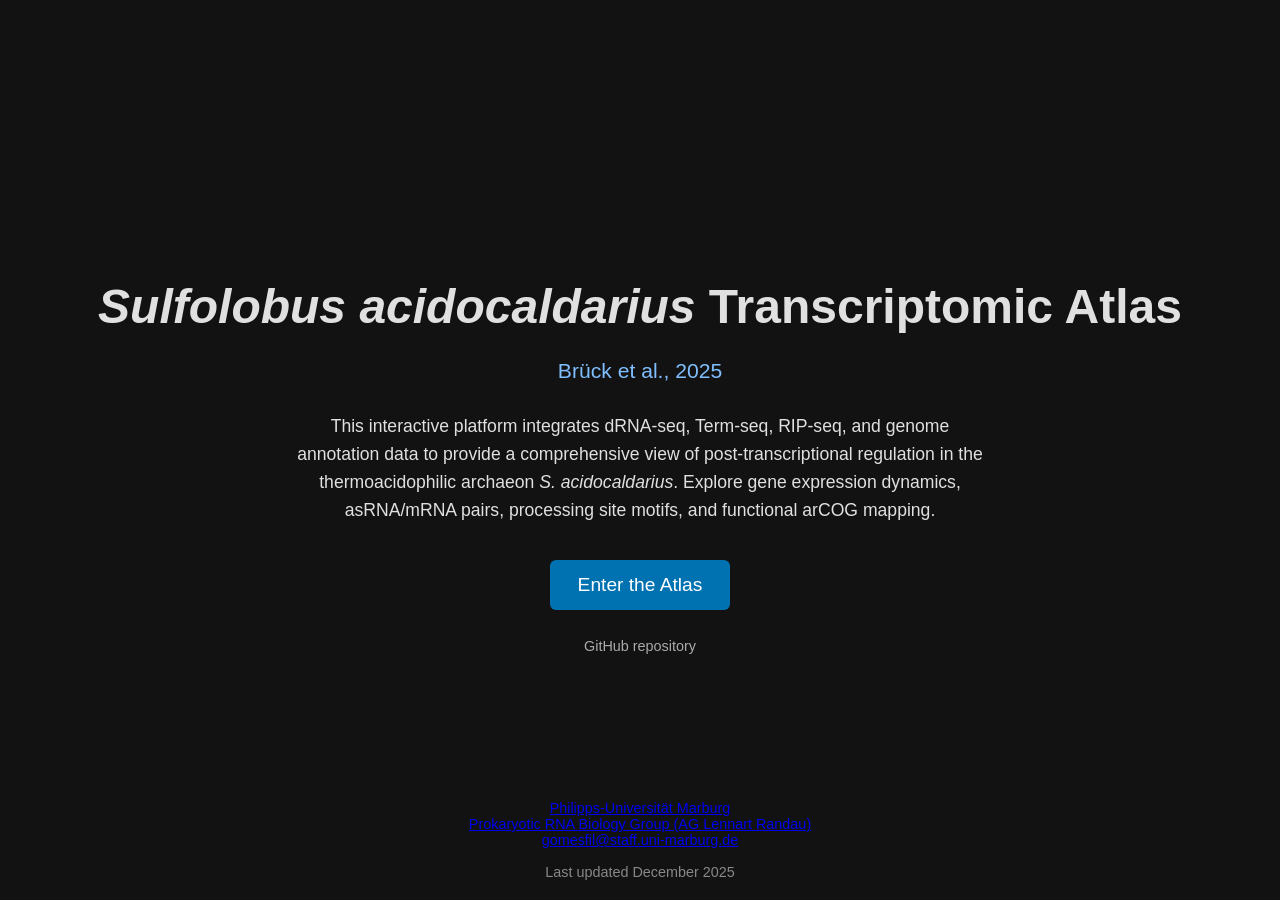
<file: index.html>
<!DOCTYPE html>
<html lang="en">

<head>
  <meta charset="UTF-8">
  <title>S. acidocaldarius Transcriptomic Atlas</title>
  <meta name="viewport" content="width=device-width, initial-scale=1.0">
  <style>
    body {
      margin: 0;
      font-family: 'Helvetica Neue', sans-serif;
      background-color: #121212;
      color: #e0e0e0;
      display: flex;
      flex-direction: column;
      justify-content: center;
      align-items: center;
      min-height: 100vh;
      text-align: center;
      padding: 0 10px;
    }

    h1 {
      font-size: 3em;
      font-weight: 700;
      margin-bottom: 0.2em;
    }

    h2 {
      font-size: 1.2em;
      font-weight: 400;
      margin-bottom: 1.5em;
      color: #aaa;
    }

    .summary {
      max-width: 700px;
      margin: 0 auto 2em auto;
      font-size: 1.1em;
      line-height: 1.6;
    }

    .enter-button {
      padding: 14px 28px;
      font-size: 1.2em;
      background-color: #0072B2;
      color: #fff;
      border: none;
      border-radius: 6px;
      cursor: pointer;
      transition: background-color 0.3s ease, box-shadow 0.3s ease;
      text-decoration: none;
      margin-bottom: 10px;
    }

    .enter-button:hover {
      background-color: #005a8c;
      box-shadow: 0 0 10px #0072B2;
    }

    .footer {
      position: absolute;
      bottom: 20px;
      font-size: 0.9em;
      color: #888;
    }

    .paper-link {
      font-size: 1.1em;
      font-weight: 500;
      color: #80bfff;
      text-decoration: none;
    }

    .paper-link:hover {
      color: #ffffff;
    }

    .github-link {
      color: #aaa;
      font-size: 0.9em;
      text-decoration: none;
    }

    .github-link:hover {
      color: #fff;
    }

    @media (max-width: 600px) {
      h1 {
        font-size: 2em;
      }

      h2 {
        font-size: 1.1em;
      }

      .summary {
        font-size: 1em;
        padding: 0 10px;
        text-align: justify;
      }
    }
  </style>
</head>

<body>
  <h1><em>Sulfolobus acidocaldarius</em> Transcriptomic Atlas</h1>
  <h2>
    <a class="paper-link" href="https://journals.asm.org/doi/10.1128/msystems.01485-25" target="_blank" rel="noopener noreferrer">
      Brück et al., 2025<br>
    </a>
  </h2>

  <div class="summary">
    This interactive platform integrates dRNA-seq, Term-seq, RIP-seq, and genome annotation data to provide a comprehensive view of post-transcriptional regulation in the thermoacidophilic archaeon <em>S.
      acidocaldarius</em>. Explore gene expression dynamics, asRNA/mRNA pairs, processing site motifs, and functional arCOG mapping.
  </div>

  <a class="enter-button" href="atlas.html">Enter the Atlas</a><br>
  <a class="github-link" href="https://github.com/VicenteBR/Sulfolobus_atlas" target="_blank" rel="noopener noreferrer">
    GitHub repository
  </a>

  <div class="footer">
    <a href="https://www.uni-marburg.de/de" target="_blank" rel="noopener noreferrer">
      Philipps-Universität Marburg</a><br>
    <a href="https://www.uni-marburg.de/de/fb17/fachgebiete/genetik/ag-randau" target="_blank" rel="noopener noreferrer">
      Prokaryotic RNA Biology Group (AG Lennart Randau)</a><br>
    <a href="mailto:gomesfil@staff.uni-marburg.de">
      gomesfil@staff.uni-marburg.de
    </a><br><br>
    Last updated December 2025
  </div>
</body>

</html>
</file>
